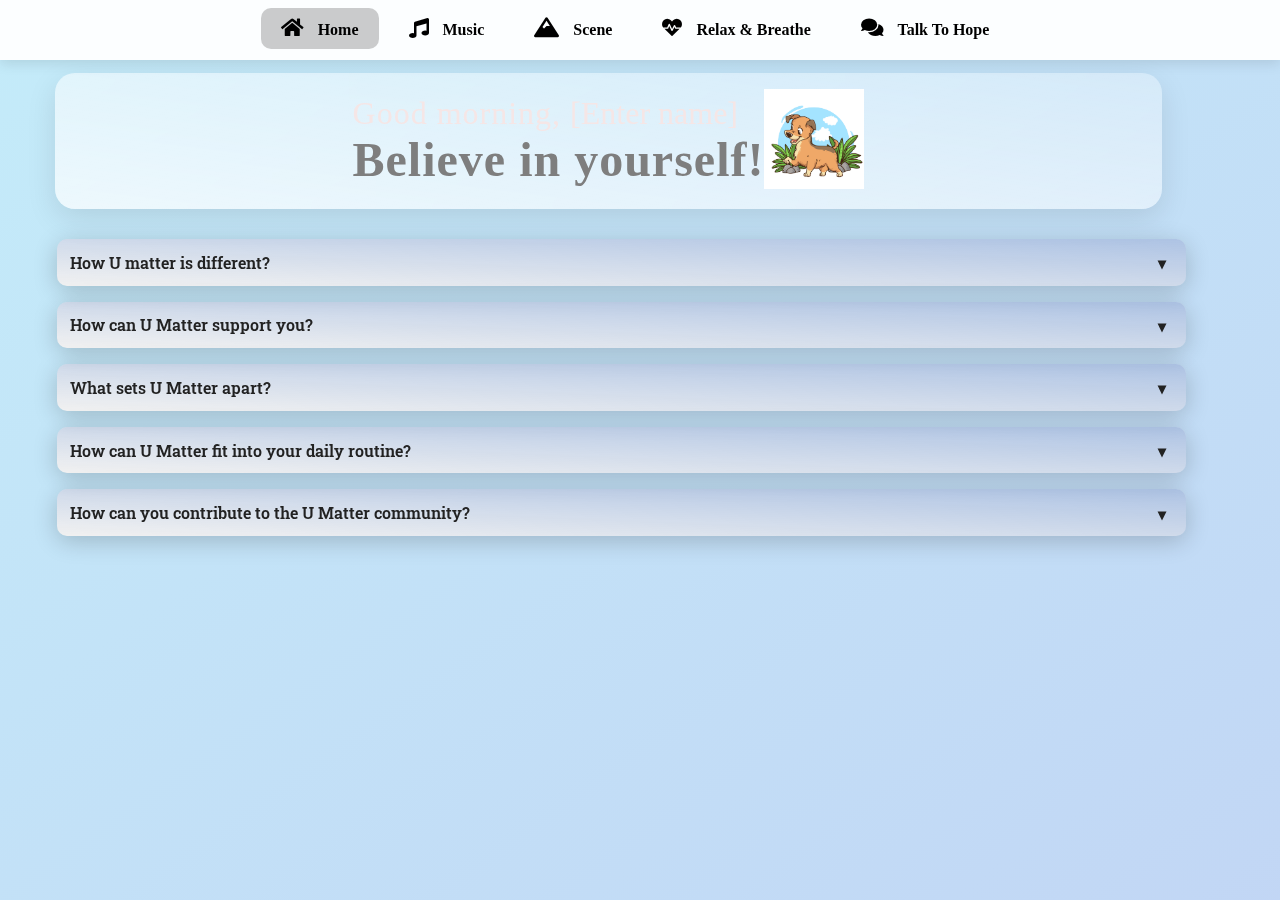
<file: index.html>
<!DOCTYPE html>
<html lang="en">

<head>
    <meta charset="UTF-8" />
    <meta http-equiv="X-UA-Compatible" content="IE=edge" />
    <meta name="viewport" content="width=device-width, initial-scale=1.0" />
    <meta name="keywords"
        content="Meditation App, Breathing Exercise, Nature Sounds, Nature Scenery, 4-7-8 breathing exercise, voice assistant, web app, jericho bantiquete" />

    <link rel="preconnect" href="https://fonts.googleapis.com">
    <link rel="preconnect" href="https://fonts.gstatic.com" crossorigin>
    <link href="https://fonts.googleapis.com/css2?family=Roboto+Slab:wght@100..900&display=swap" rel="stylesheet">
    <link rel="stylesheet" href="https://cdnjs.cloudflare.com/ajax/libs/font-awesome/5.15.2/css/all.min.css" />
    <link rel="stylesheet" href="css/style.css" />
    <link rel="icon" type="image/png" sizes="32x32" href="./images/icons/favicon.png" />
    <title>U Matter | Home</title>
</head>

<body>
    <div class="preload">
        <p class="text-loader">take a deep breath</p>
        <span></span>
        <span></span>
        <span></span>
        <span></span>
    </div>
    <nav class="nav-bar">
        <nav class="nav">
            <img src="./images/home-img/logo.svg" alt="" class="logo" />
            <ul class="nav-links">
                <a href="index.html" class="nav-link active">
                    <i class="fas fa-home nav-icon"></i>
                    <span class="nav-text">Home</span>
                </a>

                <a href="music.html" class="nav-link">
                    <i class="fas fa-music nav-icon"></i>
                    <span class="nav-text">Music</span>
                </a>

                <a href="scene.html" class="nav-link">
                    <i class="fas fa-mountain nav-icon"></i>
                    <span class="nav-text">Scene</span>
                </a>

                <a href="relax.html" class="nav-link">
                    <i class="fas fa-heartbeat nav-icon"></i>
                    <span class="nav-text">Relax & Breathe</span>
                </a>

                <a href="hope.html" class="nav-link">
                    <i class="fas fa-comments nav-icon"></i>
                    <span class="nav-text">Talk To Hope</span>
                </a>
            </ul>
        </nav>
    </nav>
    <!-- mobile-header -->
    <header class="header">
        <!-- mobile logo -->
        <div class="mobile-logo">
            <img src="./images/home-img/logo.svg" alt="" />
        </div>
        <!-- menu -->
        <div class="menu">
            <div class="line line1"></div>
            <div class="line line2"></div>
            <div class="line line3"></div>
        </div>
    </header>
    <!-- mobile nav -->
    <nav class="mobile-nav">
        <ul class="mobile-nav-links">
            <a href="index.html" class="mobile-nav-link mobile-active">
                <i class="fas fa-home mobile-nav-icon"></i>
                <span class="mobile-nav-text">Home</span>
            </a>

            <a href="music.html" class="mobile-nav-link">
                <i class="fas fa-music mobile-nav-icon"></i>

                <span class="mobile-nav-text">Music</span>
            </a>

            <a href="scene.html" class="mobile-nav-link">
                <i class="fas fa-mountain mobile-nav-icon"></i>
                <span class="mobile-nav-text">Scene</span>
            </a>

            <a href="relax.html" class="mobile-nav-link">
                <i class="fas fa-heartbeat mobile-nav-icon"></i>
                <span class="mobile-nav-text">Relax & Breathe</span>
            </a>

            <a href="hope.html" class="mobile-nav-link">
                <i class="fas fa-comments mobile-nav-icon"></i>
                <span class="mobile-nav-text">Talk To Hope</span>
            </a>
        </ul>
    </nav>

    <!-- mobile-bottom-menu -->
    <nav class="mobile-b-nav">
        <ul class="mobile-b-nav-links">
            <a href="index.html" class="mobile-b-nav-link">
                <i class="fas fa-home mobile-b-icon mobile-b-active"></i>
            </a>
            <a href="music.html" class="mobile-b-nav-link">
                <i class="fas fa-music mobile-b-icon"></i>
            </a>

            <a href="scene.html" class="mobile-b-nav-link">
                <i class="fas fa-mountain mobile-b-icon"></i>
            </a>

            <a href="relax.html" class="mobile-b-nav-link">
                <i class="fas fa-heartbeat mobile-b-icon"></i>
            </a>

            <a href="hope.html" class="mobile-b-nav-link">
                <i class="fas fa-comments mobile-b-icon"></i>
            </a>
        </ul>
    </nav>

    <!-- content -->
    <div class="content home">
        <div class="glass-card">
            <div class="card-text">
                <h1>
                    <span id="greeting"></span>
                    <span id="name" contenteditable="true"> </span>
                </h1>
                <h2 class="typing">You're Awesome</h2>
            </div>
            <div class="home-card-img">
                <img src="./images/home-img/home-image.jpg" alt="" style="height: 100px; width: 100px;" />
            </div>
        </div>

        <div class=" accordion">
            <button type="button" class="accordion-button">
                How U matter is different?
            </button>
            <div class="accordion-content">
                <p>
                    <b><i>U matter</i></b> is a meditation and relaxation app that designed to
                    take you some moment to relax and breathe. <b>U Matter</b>
                    mission is to help you find your inner peace and improve your mental
                    health.
                </p>
            </div>
        </div>

        <div class="accordion">
            <button type="button" class="accordion-button">
                How can U Matter support you?
            </button>
            <div class="accordion-content">
                <p>
                    <b>U Matter</b> helps you to relax your body and mind with
                    meditation music, nature scenery with sounds, an AI voice asistant
                    to talk to and breathing exercises to help you cope with your stress
                    and anxiety. <b>U Matter</b> can help you to let go of the busy
                    mind, and relax your body.
                    <a href="#" class="modal-btn">See more</a>
                </p>
            </div>
        </div>

        <div class="accordion">
            <button type="button" class="accordion-button">
                What sets U Matter apart?
            </button>
            <div class="accordion-content">
                <p>
                    <b>U Matter</b> stands out for its commitment to providing a holistic approach to mental well-being.
                    Unlike other meditation apps, we prioritize not only relaxation but also personal growth and
                    empowerment. Through our carefully curated content and interactive features, we aim to help you not
                    just cope with stress, but thrive in every aspect of your life. Join us on a journey of
                    self-discovery and transformation.
                    <a href="#" class="modal-btn">Learn more</a>
                </p>
            </div>
        </div>

        <div class="accordion">
            <button type="button" class="accordion-button">
                How can U Matter fit into your daily routine?
            </button>
            <div class="accordion-content">
                <p>
                    Incorporating <b>U Matter</b> into your daily life is effortless and rewarding. Whether you're
                    starting your day with a peaceful meditation session, taking a mindful break during a busy
                    afternoon, or winding down with calming nature sounds before bed, our app seamlessly integrates into
                    your routine. With our flexible scheduling options and customizable features, you can tailor your
                    experience to suit your unique needs and preferences.
                    <a href="#" class="modal-btn">Get started</a>
                </p>
            </div>
        </div>

        <div class="accordion">
            <button type="button" class="accordion-button">
                How can you contribute to the U Matter community?
            </button>
            <div class="accordion-content">
                <p>
                    At <b>U Matter</b>, we believe in the power of community and collective healing. By joining our
                    community, you not only gain access to valuable resources and support but also have the opportunity
                    to contribute to the well-being of others. Share your experiences, offer words of encouragement, or
                    simply lend a listening ear to those in need. Together, we can create a supportive and nurturing
                    environment where everyone feels valued and supported.
                    <a href="#" class="modal-btn">Join us</a>
                </p>
            </div>
        </div>
        <!-- modal -->
        <div class="modal-bg">
            <div class="modal-container">
                <div class="modal">
                    <div class="card-modal card home-card-modal" id="music-modal">
                        <div class="modal-text">
                            <h2>Music</h2>
                            <p>Music to help you focus and relax.</p>
                        </div>
                    </div>
                </div>

                <div class="modal">
                    <div class="card-modal card home-card-modal" id="scene-modal">
                        <div class="modal-text">
                            <h2>Scene</h2>
                            <p>Nature scenes with sounds to enjoy while relaxing.</p>
                        </div>
                    </div>
                </div>

                <div class="modal">
                    <div class="card-modal card home-card-modal" id="breathe-modal">
                        <div class="modal-text">
                            <h2>Breathing exercises</h2>
                            <p>Guides you through the breathing exercise.</p>
                        </div>
                    </div>
                </div>

                <div class="modal">
                    <div class="card-modal card home-card-modal" id="ai-modal">
                        <div class="modal-text">
                            <h2>Talk to hope</h2>
                            <p>A voice assistant that always here to talk and to listen.</p>
                        </div>
                    </div>
                </div>
            </div>
            <i class="fas fa-times close-btn"></i>
        </div>
        <!-- modal mobile -->
        <div class="modal-container-mobile">
            <div class="modal">
                <div class="card-modal card home-card-modal" id="music-modal">
                    <div class="modal-text">
                        <h2>Music</h2>
                        <p>Music to help you focus and relax.</p>
                    </div>
                </div>
            </div>

            <div class="modal">
                <div class="card-modal card home-card-modal" id="scene-modal">
                    <div class="modal-text">
                        <h2>Scene</h2>
                        <p>Nature scenes with sounds to enjoy while relaxing.</p>
                    </div>
                </div>
            </div>

            <div class="modal">
                <div class="card-modal card home-card-modal" id="breathe-modal">
                    <div class="modal-text">
                        <h2>Breathing exercises</h2>
                        <p>Guides you through the breathing exercise.</p>
                    </div>
                </div>
            </div>

            <div class="modal">
                <div class="card-modal card home-card-modal" id="ai-modal">
                    <div class="modal-text">
                        <h2>Talk to hope</h2>
                        <p>An AI that always here to talk and to listen.</p>
                    </div>
                </div>
            </div>
        </div>
    </div>
    <script src="./js/app.js"></script>
</body>

</html>
</file>
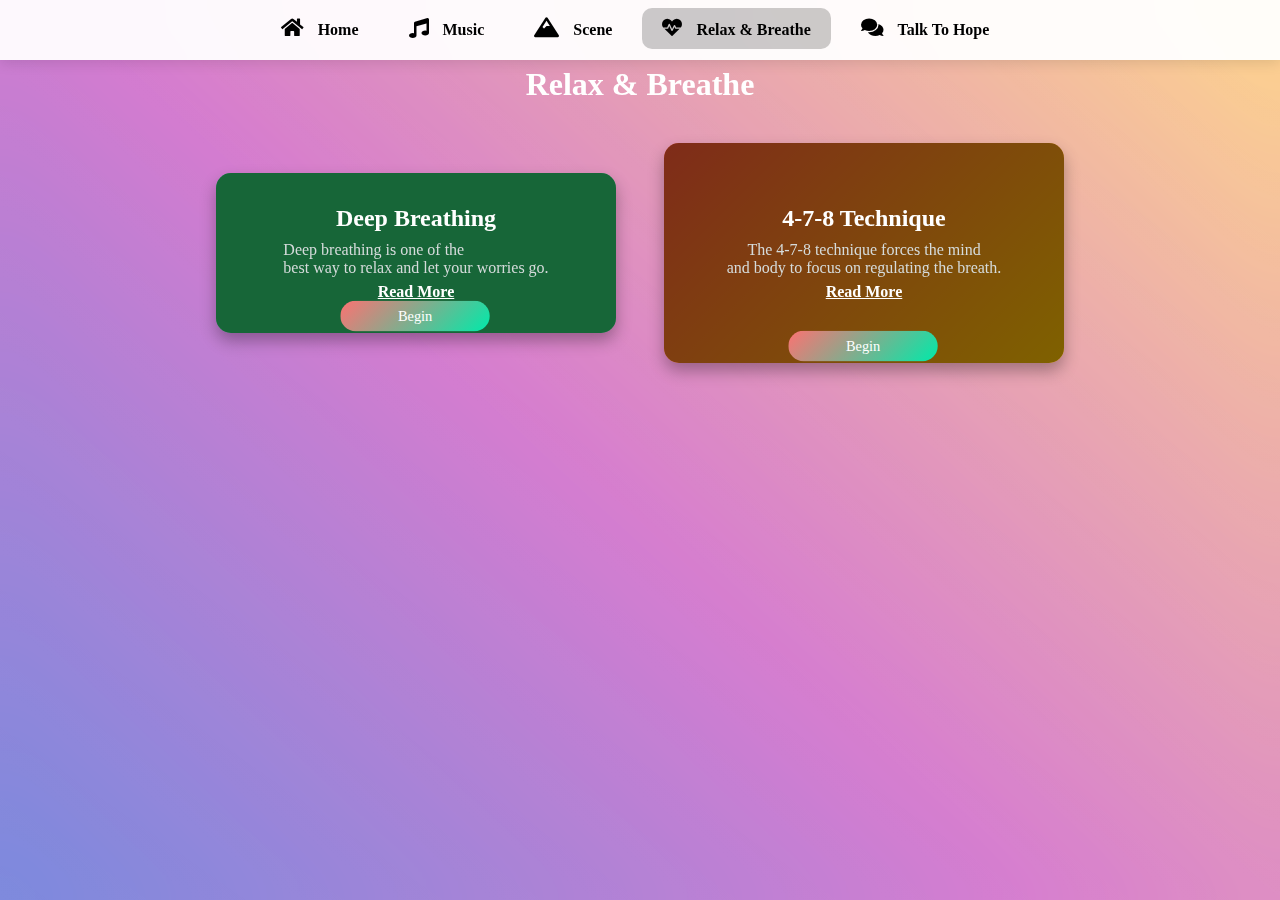
<file: relax.html>
<!DOCTYPE html>
<html lang="en">

<head>
    <meta charset="UTF-8" />
    <meta http-equiv="X-UA-Compatible" content="IE=edge" />
    <meta name="viewport" content="width=device-width, initial-scale=1.0" />
    <link rel="preconnect" href="https://fonts.gstatic.com" />
    <link href="https://fonts.googleapis.com/css2?family=Poppins:wght@400;500;600&display=swap" rel="stylesheet" />
    <link rel="stylesheet" href="https://cdnjs.cloudflare.com/ajax/libs/font-awesome/5.15.2/css/all.min.css" />
    <link rel="stylesheet" href="css/style.css" />
    <link rel="icon" type="image/png" sizes="32x32" href="./images/icons/favicon.png" />
    <title>U Matter | Relax & Breathe</title>
</head>

<body id="relax-body">
    <div class="preload">
        <p class="text-loader">relax & breathe</p>
        <span></span>
        <span></span>
        <span></span>
        <span></span>
    </div>
    <nav class="nav-bar">
        <nav class="nav">
            <img src="./images/home-img/logo.svg" alt="" class="logo" />
            <ul class="nav-links">
                <a href="index.html" class="nav-link">
                    <i class="fas fa-home nav-icon"></i>
                    <span class="nav-text">Home</span>
                </a>

                <a href="music.html" class="nav-link">
                    <i class="fas fa-music nav-icon"></i>
                    <span class="nav-text">Music</span>
                </a>

                <a href="scene.html" class="nav-link">
                    <i class="fas fa-mountain nav-icon"></i>
                    <span class="nav-text">Scene</span>
                </a>

                <a href="relax.html" class="nav-link active">
                    <i class="fas fa-heartbeat nav-icon"></i>
                    <span class="nav-text">Relax & Breathe</span>
                </a>

                <a href="hope.html" class="nav-link">
                    <i class="fas fa-comments nav-icon"></i>
                    <span class="nav-text">Talk To Hope</span>
                </a>
            </ul>
        </nav>
    </nav>
    <!-- mobile-header -->
    <header class="header mobile-music-header">
        <!-- mobile logo -->
        <div class="mobile-logo">
            <img src="./images/home-img/logo.svg" alt="" />
        </div>
        <!-- menu -->
        <div class="menu">
            <div class="line line1"></div>
            <div class="line line2"></div>
            <div class="line line3"></div>
        </div>
    </header>
    <!-- mobile nav -->
    <nav class="mobile-nav">
        <ul class="mobile-nav-links">
            <a href="index.html" class="mobile-nav-link">
                <i class="fas fa-home mobile-nav-icon"></i>
                <span class="mobile-nav-text">Home</span>
            </a>

            <a href="music.html" class="mobile-nav-link">
                <i class="fas fa-music mobile-nav-icon"></i>

                <span class="mobile-nav-text">Music</span>
            </a>

            <a href="scene.html" class="mobile-nav-link">
                <i class="fas fa-mountain mobile-nav-icon"></i>
                <span class="mobile-nav-text">Scene</span>
            </a>

            <a href="relax.html" class="mobile-nav-link mobile-active">
                <i class="fas fa-heartbeat mobile-nav-icon"></i>
                <span class="mobile-nav-text">Relax & Breathe</span>
            </a>

            <a href="hope.html" class="mobile-nav-link">
                <i class="fas fa-comments mobile-nav-icon"></i>
                <span class="mobile-nav-text">Talk To Hope</span>
            </a>
        </ul>
    </nav>

    <!-- mobile-bottom-menu -->
    <nav class="mobile-b-nav">
        <ul class="mobile-b-nav-links">
            <a href="index.html" class="mobile-b-nav-link">
                <i class="fas fa-home mobile-b-icon"></i>
            </a>
            <a href="music.html" class="mobile-b-nav-link">
                <i class="fas fa-music mobile-b-icon"></i>
            </a>

            <a href="scene.html" class="mobile-b-nav-link">
                <i class="fas fa-mountain mobile-b-icon"></i>
            </a>

            <a href="relax.html" class="mobile-b-nav-link">
                <i class="fas fa-heartbeat mobile-b-icon mobile-b-active"></i>
            </a>

            <a href="hope.html" class="mobile-b-nav-link">
                <i class="fas fa-comments mobile-b-icon"></i>
            </a>
        </ul>
    </nav>

    <!-- content -->
    <div class="content relax">
        <h1 class="relax-title">Relax & Breathe</h1>

        <div class="relax-card-container">
            <div class="relax-card deep-breathing">
                <h2 class="relax-card-title">Deep Breathing</h2>
                <p class="relax-description">
                    Deep breathing is one of the <br />
                    best way to relax and let your worries go.
                </p>
                <a href="https://www.healthline.com/health/diaphragmatic-breathing#" class="read-more-relax">Read
                    More</a>
                <a href="./relax/breathing.html"><button class="selectBtn start-relax">Begin</button></a>
            </div>

            <div class="relax-card four-seven-eight">
                <h2 class="relax-card-title">4-7-8 Technique</h2>
                <p class="relax-description">
                    The 4-7-8 technique forces the mind <br />
                    and body to focus on regulating the breath.
                </p>
                <a href="https://www.healthline.com/health/4-7-8-breathing" class="read-more-relax">Read More</a>
                <a href="./relax/4-7-8-breathing.html">
                    <button class="selectBtn start-relax">Begin</button></a>
            </div>
        </div>
    </div>
    <script src="./js/relax.js"></script>
</body>

</html>
</file>
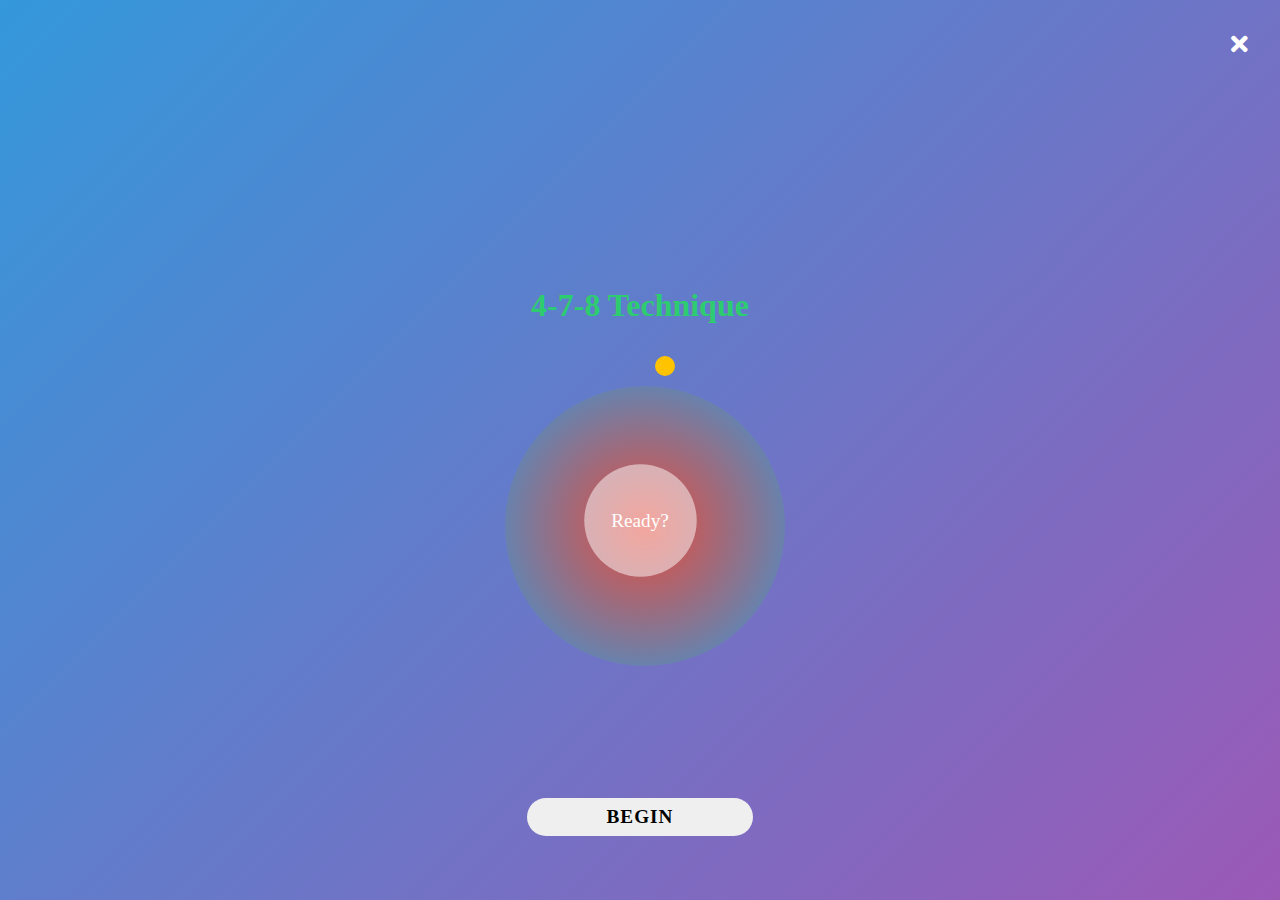
<file: relax/4-7-8-breathing.html>
<!DOCTYPE html>
<html lang="en">
  <head>
    <meta charset="UTF-8" />
    <meta http-equiv="X-UA-Compatible" content="IE=edge" />
    <meta name="viewport" content="width=device-width, initial-scale=1.0" />
    <link rel="preconnect" href="https://fonts.gstatic.com" />
    <link
      href="https://fonts.googleapis.com/css2?family=Poppins:wght@400;500;600&display=swap"
      rel="stylesheet"
    />
    <link
      rel="stylesheet"
      href="https://cdnjs.cloudflare.com/ajax/libs/font-awesome/5.15.2/css/all.min.css"
    />
    <link rel="stylesheet" href="../css/style.css" />
    <link
      rel="icon"
      type="image/png"
      sizes="32x32"
      href="../images/icons/favicon.png"
    />
    <title>U Matter | 4-7-8 Technique</title>
  </head>
  <body id="relax-body">
    <div class="preload">
      <p class="text-loader">take a deep breath</p>
      <span></span>
      <span></span>
      <span></span>
      <span></span>
    </div>
    <!-- deep breathing -->
    <div class="four-breathing" id="four-breathing">
      <h1 class="breath-title">4-7-8 Technique</h1>
      <a class="btn" href="../relax.html">
        <i class="fas fa-times exit-relax btnExit"></i
      ></a>
      <div class="four-container" id="four-container">
        <div class="circle-four"></div>
        <div class="animate-circle" id="animate-circle"></div>
        <p id="four-text">Ready?</p>
        <div class="pointer-container-four">
          <span class="pointer-four"></span>
        </div>
        <div class="gradient-circle-four"></div>
      </div>

      <button class="start-technique-btn">Begin</button>
    </div>

    <script src="../js/four-seven-eight.js"></script>
  </body>
</html>
</file>
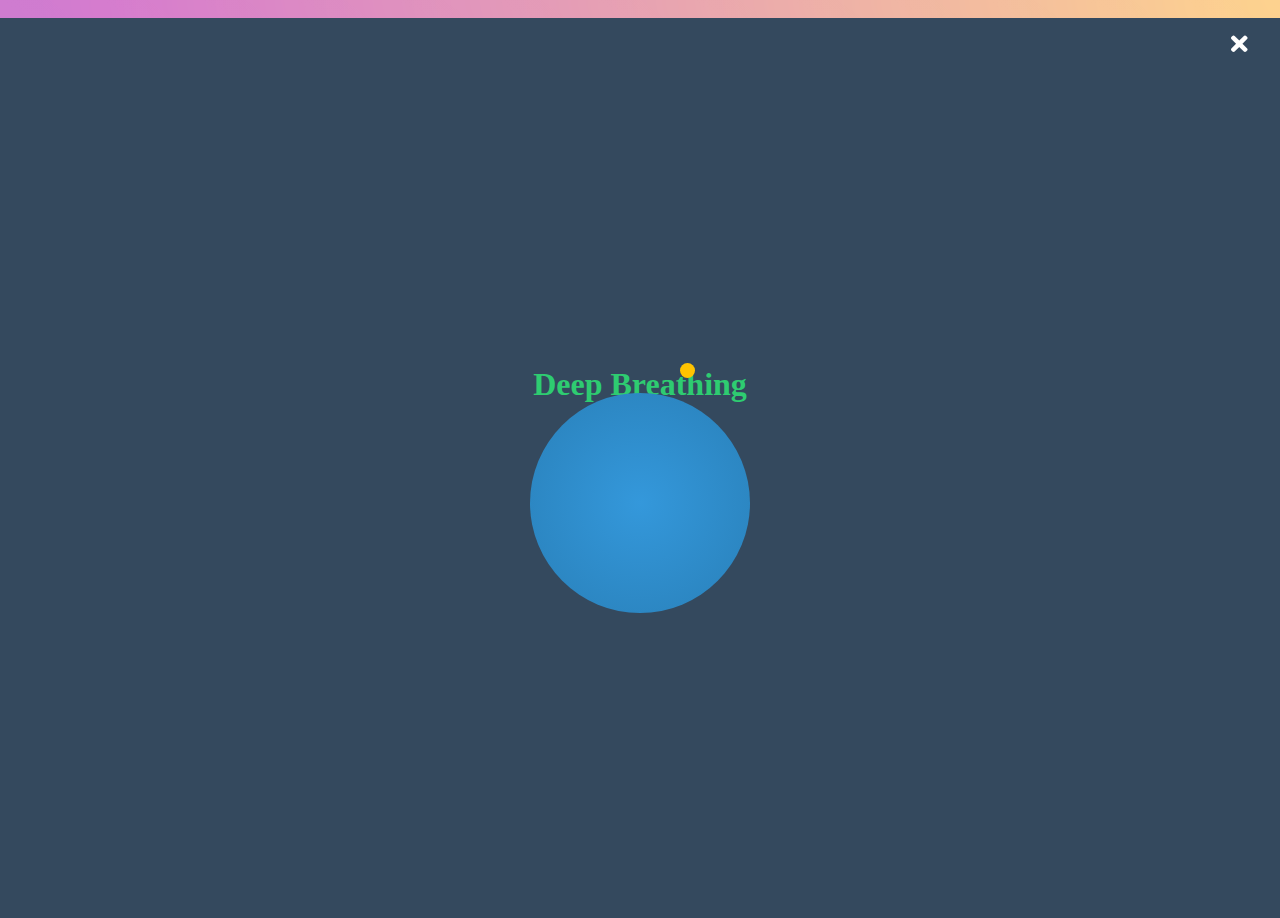
<file: relax/breathing.html>
<!DOCTYPE html>
<html lang="en">

<head>
  <meta charset="UTF-8" />
  <meta http-equiv="X-UA-Compatible" content="IE=edge" />
  <meta name="viewport" content="width=device-width, initial-scale=1.0" />
  <link rel="preconnect" href="https://fonts.gstatic.com" />
  <link href="https://fonts.googleapis.com/css2?family=Poppins:wght@400;500;600&display=swap" rel="stylesheet" />
  <link rel="stylesheet" href="https://cdnjs.cloudflare.com/ajax/libs/font-awesome/5.15.2/css/all.min.css" />
  <link rel="stylesheet" href="../css/style.css" />
  <link rel="icon" type="image/png" sizes="32x32" href="../images/icons/favicon.png" />
  <title>U Matter | Deep Breathing</title>
</head>

<body id="relax-body">
  <div class="preload">
    <p class="text-loader">take a deep breath</p>
    <span></span>
    <span></span>
    <span></span>
    <span></span>
  </div>
  <!-- deep breathing -->
  <div class="relax-container" id="deep-breathing">
    <h1 class="breath-title">Deep Breathing</h1>
    <a class="btn" href="../relax.html">
      <i class="fas fa-times exit-relax btnExit"></i></a>
    <div class="relaxer-container" id="relaxer-container">
      <div class="circle"></div>
      <p id="relax-text"><i class="fas fa-play fa-2x startBreathe"></i></p>
      <div class="pointer-container">
        <span class="pointer"></span>
      </div>
      <div class="gradient-circle"></div>
    </div>
  </div>

  <script src="../js/breathe.js"></script>
</body>

</html>
</file>
<file: css/style.css>
/* variables */
:root {
    --gradient: linear-gradient(to right bottom, #3bbcec, #575be5);
    --dark: #010916;
    --semi-dark: #0f2952;
    --light: #7E7E7E;
    --link: #1e2ebd;
}


/* preload */


/* Define the animation called bouncingLoader. */
@keyframes bouncingLoader {
    from {
        width: 0.1rem;
        height: 0.1rem;
        opacity: 1;
        transform: translate3d(0);
    }

    to {
        width: 1rem;
        height: 1rem;
        opacity: 0.1;
        transform: translate3d(0, -1rem, 0);
    }
}

.preload-finish {
    opacity: 0;
    position: none;
    z-index: -999;
}

/* prelaod finish */

/* body */

body {
    /* background: url(../images/backgrounds/home-bg.jpg); */
    background-position: center;
    background-repeat: no-repeat;
    background-size: cover;
    background-attachment: fixed;
    height: 100%;
    position: relative;
}

body::before {
    content: "";
    position: absolute;
    top: 0;
    left: 0;
    bottom: 0;
    right: 0;
    background: linear-gradient(to right bottom,
            rgba(59, 190, 236, 0.3),
            rgba(52, 120, 221, 0.3));
    box-shadow: 0 3px 3px rgba(0, 0, 0, 0.25);
    z-index: -1;
    height: 100%;
    backdrop-filter: blur(3rem);
    background-clip: padding-box;
    position: fixed;
    width: 100vw;
}

/* custom scroll bar */
::-webkit-scrollbar {
    width: 2px;
}

::-webkit-scrollbar-track {
    background: rgb(177, 188, 204);
}

::-webkit-scrollbar-thumb {
    background: linear-gradient(to bottom, #3bbcec, #575be5, #3bbcec, #575be5);
}

::-webkit-scrollbar-thumb:hover {
    background: linear-gradient(to bottom, #3bbcec, #575be5, #3bbcec, #575be5);
}

/* global styles */
*,
*::before,
*::after {
    margin: 0;
    padding: 0;
    box-sizing: border-box;
}

li {
    list-style: none;
}

a {
    text-decoration: none;
    color: var(--light);
}

/* card */
.glass-card {
    color: var(--light);
    background: linear-gradient(to top right, rgba(255, 255, 255, 0.7), rgba(255, 255, 255, 0.3));
    width: 380px;
    margin: 20px;
    padding: 1.5rem;
    border-radius: 20px;
    box-shadow: 0 10px 30px rgba(0, 0, 0, 0.1);
    /* Updated shadow for glass effect */
    backdrop-filter: blur(10px);
    /* Apply a blur effect */
    transition: transform 0.3s ease;
    /* Add a smooth transition */
}

.glass-card:hover {
    transform: translateY(-5px);
    /* Move card slightly upward on hover */
}

.card {
    color: var(--dark);
    background-color: #fff;
    margin: 20px;
    padding: 1.5rem;
    border-radius: 20px;
    box-shadow: 0 10px 30px rgba(0, 0, 0, 0.1);
    /* Updated shadow for card */
    transition: transform 0.3s ease;
    /* Add a smooth transition */
}

.card:hover {
    transform: translateY(-5px);
    /* Move card slightly upward on hover */
}

/* nav-bar */
.nav-bar {
    position: fixed;
    top: 0;
    left: 0;
    width: 100%;
    height: 60px;
    /* Adjust height as needed */
    background: rgba(255, 255, 255, 0.95);
    /* Semi-transparent white background */
    backdrop-filter: blur(10px);
    /* Apply a blur effect */
    z-index: 1000;
    /* Ensure it's above other content */
    display: flex;

    justify-content: center;
    align-items: center;
    padding: 0 20px;
    /* //border-radius: 30px; */
    box-shadow: 0 4px 12px rgba(0, 0, 0, 0.1);
    padding-bottom: 48px;
    /* Add a subtle shadow */
}

.logo {
    width: 40px;
    /* Adjust logo size */
    height: 40px;
    margin-right: 20px;
}

.nav-links {
    display: flex;
}

.nav-link {
    text-decoration: none;
    color: #000;
    font-weight: bold;
    padding: 10px 20px;
    margin-right: 10px;
    border-radius: 10px;
    transition: background-color 0.3s, color 0.3s;
}

.nav-link:hover {
    background-color: rgba(0, 0, 0, 0.1);
    /* Semi-transparent black background */
}

.nav-link.active {
    background-color: rgba(0, 0, 0, 0.2);
    /* Slightly darker background for active link */
}

.nav-icon {
    margin-right: 10px;
    font-size: 20px;
    transition: transform 0.3s;
}

.nav-link:hover .nav-icon {
    transform: scale(1.2);
    /* Scale up icon on hover */
}

/* content */


.home {
    padding: 25px;
}

.home .glass-card {
    z-index: 99;
    width: 90%;
    margin: 30px;
    display: flex;
    align-items: center;
    justify-content: center;
    padding: 1rem;
}

#greeting {
    letter-spacing: 1px;
    font-weight: 500;
    color: rgb(245, 230, 230);
}

.typing {
    font-size: 48px;
    font-weight: 600;
    letter-spacing: 1px;
}

#name {
    outline: none;
    font-weight: 500;
    color: rgb(245, 230, 230);
}

/* accordion */
.accordion {
    background: #f0f0f0;
    /* Light background color */
    margin: 0 4.3rem 1rem 2rem;
    border-radius: 10px;
}

.accordion-button {
    padding: 0.8rem;
    background: linear-gradient(to top right, rgba(255, 255, 255, 0.1), rgba(20, 92, 201, 0.3));
    position: relative;
    margin: 0;
    cursor: pointer;
    box-shadow: 0 5px 25px rgba(0, 0, 0, 0.2);
    /* Slightly adjusted shadow */
    color: #222;
    border-radius: 10px;
    display: flex;
    /* Align icon and text horizontally */
    align-items: center;
    /* Center vertically */
    justify-content: space-between;
    /* Space out icon and text */
    width: 100%;
    border: none;
    outline: none;
    font-size: 16px;
    text-align: left;
    font-weight: 600;
    font-family: "Roboto Slab", serif;
}

.accordion-button::after {
    content: "\25be";
    position: absolute;
    right: 20px;
    top: 50%;
    transform: translateY(-50%);
    transition: 0.3s ease;
}

.accordion-content {
    padding: 1rem 0.5rem;
    color: #666;
    /* Adjusted text color */
    display: none;
    overflow: hidden;
    /* Hide overflow content */
}

.accordion-content p {
    margin: 0;
}

.accordion-button-active {
    background: linear-gradient(to bottom left, rgba(255, 255, 255, 0.1), rgba(20, 92, 201, 0.3));
}

.accordion-button-active::after {
    content: "\25b4";
}

.accordion-button-active+.accordion-content {
    display: block;
}

/* Hover effect */
.accordion-button:hover {
    background: linear-gradient(to top right, rgba(255, 255, 255, 0.3), rgba(20, 92, 201, 0.5));
}

/* Active state effect */
.accordion-button-active:hover {
    background: linear-gradient(to bottom left, rgba(255, 255, 255, 0.3), rgba(20, 92, 201, 0.5));
}

/* card modal */
.modal-bg {
    position: fixed;
    top: 0;
    right: 0;
    width: 80%;
    height: 100vh;
    visibility: hidden;
    opacity: 0;
}

.modal-container {
    display: flex;
    align-items: center;
    justify-content: center;
    flex-wrap: wrap;
    height: 85%;
    margin: 3rem 1rem 0 1rem;
    background-color: linear-gradient(to top right,
            rgba(255, 255, 255, 0.7),
            rgba(255, 255, 255, 0.3));
    padding: 0.3rem;
    box-shadow: 0 5px 25px rgba(0 0 0 / 10%);
    border-radius: 10px;
    backdrop-filter: blur(3rem);
    background-clip: padding-box;
    position: relative;
}

.home-card-modal {
    padding: 0;
    width: 225px;
    height: 290px;
    display: flex;
    align-items: center;
    flex-direction: column;
    justify-content: flex-end;
    margin: 0 0.5rem;
    color: var(--light);
    box-shadow: 0 5px 25px rgba(0 0 0 / 20%);
    position: relative;
    transition: 0.3s ease;
}

.home-card-modal:before {
    content: "";
    position: absolute;
    top: 0;
    left: 0;
    right: 0;
    bottom: 0;
    background: rgba(89, 97, 221, 0.2);
    border-radius: 10px;
}

.home-card-modal:hover {
    transform: translateY(-10px);
}

.modal-text {
    background-color: rgba(0 0 0 / 50%);
    padding: 1rem 0.6rem;
    height: 7rem;
    border-bottom-left-radius: 10px;
    border-bottom-right-radius: 10px;
    z-index: 90;
}

.home-card-modal h2 {
    font-size: 18px;
    text-align: center;
    line-height: 1.3;
    margin-bottom: 0.7rem;
}

.home-card-modal p {
    font-size: 14px;
    font-weight: 500;
}

.modal-active {
    visibility: visible;
    opacity: 1;
}

.close-btn {
    position: absolute;
    top: 4rem;
    right: 3rem;
    font-size: 1.5rem;
    cursor: pointer;
    color: #222;
    transition: 0.3s ease;
}

.close-btn:hover {
    transform: rotate(360deg);
}

/* bg modal */
#music-modal {
    background-color: #FF3CAC;
    background-image: linear-gradient(225deg, #FF3CAC 0%, #784BA0 50%, #2B86C5 100%);
    background-repeat: no-repeat;
    background-size: cover;
    background-position: center;
}

#scene-modal {
    background-color: #FFFFFF;
    background-image: linear-gradient(180deg, #FFFFFF 0%, #6284FF 50%, #FF0000 100%);
    background-repeat: no-repeat;
    background-size: cover;
    background-position: center;
}

* #breathe-modal {
    background-color: #4158D0;
    background-image: linear-gradient(43deg, #4158D0 0%, #C850C0 46%, #FFCC70 100%);
    background-repeat: no-repeat;
    background-size: cover;
    background-position: center;
}

#ai-modal {
    background-color: #00DBDE;
    background-image: linear-gradient(90deg, #00DBDE 0%, #FC00FF 100%);
    background-repeat: no-repeat;
    background-size: cover;
    background-position: center;
}

.modal-container-mobile {
    visibility: hidden;
    opacity: 0;
    display: none;
}

/* media queries */
/* header-mobile */
/* mobile logo */
.header {
    z-index: 999;
    position: fixed;
    background: var(--bg-color-dark);
    top: 0;
    left: 0;
    width: 100%;
    padding: 10px 100px;
    height: 3rem;
    display: flex;
    background: linear-gradient(240deg,
            rgba(59, 190, 236) 10%,
            rgba(52, 120, 221) 100%);
    backdrop-filter: blur(0.5rem);
    justify-content: space-between;
    align-items: center;
    transition: 0.5s ease;
    opacity: 0;
    visibility: hidden;
}

.mobile-nav {
    display: none;
}

/* menu */
.menu {
    cursor: pointer;
}

.menu>div {
    height: 3px;
    width: 25px;
    background-color: var(--light);
    margin: 5px;
    transition: all 0.3s ease;
}

.menu .line2 {
    width: 15px;
}

/* animation close */
.toggle .line1 {
    transform: rotate(-45deg) translate(-5px, 6px);
}

.toggle .line2 {
    opacity: 0;
}

.toggle .line3 {
    transform: rotate(45deg) translate(-5px, -6px);
}

@keyframes fade {
    from {
        opacity: 0;
        transform: translateX(50px);
    }

    to {
        opacity: 1;
        transform: translateX(0px);
    }
}

.mobile-b-nav {
    display: none;
}

/* music styling */
/* music body */

#music-body {
    font-family: "Roboto Slab", serif;
    background-color: #FF3CAC;
    background-image: linear-gradient(225deg, #FF3CAC 0%, #784BA0 50%, #2B86C5 100%);
    height: 100vh;
    /* Ensure full viewport height */
    display: flex;
    justify-content: center;
    align-items: center;
    padding: 20px;
    color: #fff;
    /* Text color */
}

#music-body h1 {
    font-size: 3rem;
    margin-bottom: 20px;
    text-align: center;
}

#music-body p {
    font-size: 1.2rem;
    text-align: center;
    max-width: 600px;
    margin: 0 auto;
    line-height: 1.6;
}


#music-body::before {
    content: "";
    position: absolute;
    top: 0;
    left: 0;
    bottom: 0;
    right: 0;
    background: linear-gradient(to right bottom,
            rgba(59, 190, 236, 0.3),
            rgba(52, 120, 221, 0.3));
    box-shadow: 0 3px 3px rgba(0, 0, 0, 0.25);
    z-index: -1;
    height: 100%;
    backdrop-filter: blur(1.5rem);
    background-clip: padding-box;
    position: fixed;
}

.music {
    width: 90%;
    height: 100%;
    margin-left: auto;
}

/* mains */
.main-header {
    background: linear-gradient(to bottom right, #126daf 40%, #7dc4f4);
    backdrop-filter: blur(1rem);
    display: flex;
    z-index: 999;
    position: fixed;
    left: 0;
    right: 0;
    top: 10;
    width: 100%;
    /* margin-left: 20vw; */
    align-items: center;
    justify-content: space-between;
    z-index: 999;
    height: 18vh;
}

/* container */
.main-titles {
    font-weight: 500;
    color: var(--light);
}

.music-title-page {
    margin-top: 1.8rem;
    margin-left: 3rem;
    max-height: 100%;
}

/* title and drop down */

/* title */

/* drop down option */
.select-box {
    display: flex;
    width: 260px;
    flex-direction: column;
    margin-left: 11rem;
    position: fixed;
    top: 3rem;
    z-index: 999;
    padding-top: 16px;
}

.select-box .options-container {
    background: rgba(47, 54, 64, 0.8);
    color: #f5f6fa;
    max-height: 0;
    width: 100%;
    opacity: 0;
    transition: all 0.4s;
    border-radius: 8px;
    overflow: hidden;
    order: 1;
    backdrop-filter: blur(1rem);
}

.selected {
    background: rgba(47, 54, 64, 0.9);
    border-radius: 8px;
    margin-bottom: 8px;
    color: #f5f6fa;
    position: relative;
    order: 0;
}

.selected::after {
    content: "";
    background: url("../images/icons/arrow-down.svg");
    background-size: contain;
    background-repeat: no-repeat;
    position: absolute;
    height: 100%;
    width: 32px;
    right: 10px;
    top: 5px;
    transition: all 0.4s;
}

.select-box .options-container.active {
    max-height: 240px;
    opacity: 1;
    overflow-y: scroll;
}

.select-box .options-container.active+.selected::after {
    transform: rotateX(180deg);
    top: -6px;
}

.select-box .options-container::-webkit-scrollbar {
    width: 8px;
    background: #2f3640;
    border-radius: 0 8px 8px 0;
}

.select-box .options-container::-webkit-scrollbar-thumb {
    background: #525861;
    border-radius: 0 8px 8px 0;
}

.select-box .option,
.selected {
    padding: 8px 24px;
    cursor: pointer;
}

.select-box .option:hover {
    background: #414b57;
}

.select-box label {
    cursor: pointer;
}

.select-box .option .radio {
    display: none;
}

/* music-cards */
.music-card-container {
    margin-top: 8rem;
    padding-top: 10px;
    display: flex;
    justify-content: center;
    align-items: center;
}

.music-box {
    display: flex;
    flex-wrap: wrap;
    justify-content: center;
    gap: 30px;
    /* Adjust spacing between cards */
}

.music-content {
    margin: 1rem;
    box-shadow: 0 0 20px rgba(0, 0, 0, 0.1);
    transition: transform 0.3s ease-in-out, box-shadow 0.3s ease-in-out;
    border-radius: 15px;
    overflow: hidden;
    /* Hide overflowing content */
}

.music-content:hover {
    transform: translateY(-5px);
    /* Move card slightly upwards on hover */
    box-shadow: 0 15px 30px rgba(0, 0, 0, 0.2);
    /* Add more prominent shadow on hover */
}

.music-img {
    height: 270px;
    width: 100%;
    position: relative;
    cursor: pointer;
    border-radius: 15px 15px 0 0;
    /* Rounded corners only at the top */
    overflow: hidden;
}

.music-img img {
    width: 100%;
    height: 100%;
    object-fit: cover;
    transition: transform 0.3s ease-in-out;
}

.music-img::after {
    content: "";
    background-color: rgba(0, 0, 0, 0.5);
    width: 100%;
    height: 100%;
    position: absolute;
    top: 0;
    left: 0;
    opacity: 0;
    transition: opacity 0.3s ease-in-out;
}

.music-img:hover::after {
    opacity: 1;
}

.music-title {
    background-color: rgba(0, 0, 0, 0.7);
    color: #fff;
    /* position: absolute; */
    bottom: 0;
    left: 0;
    right: 0;
    padding: 1rem;
    border-radius: 0 0 15px 15px;
    /* Rounded corners only at the bottom*/
    transition: background-color 0.3s ease-in-out;
}

.music-title span {
    font-size: 1rem;
    font-weight: bold;
}

.music-title .artist {
    font-size: 0.9rem;
    color: #f2f2f2;
}

/* navigation */
.navigation {
    position: fixed;
    left: 0;
    right: 0;
    bottom: 0;
    background: linear-gradient(to bottom right,
            rgba(18, 109, 175, 0.4) 40%,
            rgba(125, 196, 244, 0.3));
    backdrop-filter: blur(1rem);
    width: 80vw;
    margin-left: 20vw;
    height: 10vh;
    display: flex;
    align-items: center;
    justify-content: center;
    opacity: 0;
    pointer-events: none;
    z-index: 999;
    transition: opacity 0.3s ease-in;
}

.music-card-container.play .navigation {
    opacity: 1;
    pointer-events: all;
}

.navigation-music {
    display: flex;
    align-items: center;
    justify-content: center;
    width: 100%;
}

/* stop button */
.stop-button {
    background-color: transparent;
    border: 0;
    color: #db2828;
    filter: drop-shadow(0px 1px 1px black);
    border-radius: 2px;
    font-size: 25px;
    cursor: pointer;
    outline: 0;
    transition: 0.3s ease;
}

.stop-button:hover {
    transform: scale(1.1);
}

.replayBtn {
    background-color: transparent;
    font-size: 20px;
    border: none;
    outline: none;
}

.replayBtn i {
    color: var(--light);
    filter: drop-shadow(0px 1px 2px black);
    cursor: pointer;
    border-radius: 50px;
    padding: 10px 8px;
    background: rgba(245, 245, 245, 0);
    transition: 0.3s ease-in-out;
}

.replayBtn i:hover {
    background: rgba(245, 245, 245, 0.2);
}

.music-card-container.replay .replayBtn i {
    background: rgba(245, 245, 245, 0.2);
}

/* volume */
.volume-container {
    display: flex;
    align-items: center;

    width: 30%;
    margin: 0 3rem;
}

#volume {
    -webkit-appearance: none;
    height: 5px;
    width: 150%;
    outline: none;
    background-color: #fbbd08;
    border-radius: 5px;
    transition: 0.2s linear all;
    box-shadow: 0 5px 15px rgba(255, 255, 255, 0);
}

#volume_icon {
    margin: 0 0.7rem;
    color: white;
    cursor: pointer;
}

.volume-container #volume_show {
    font-size: 15px;
    color: white;
}

/* js flter */
.music-content.hide {
    display: none;
}

.music-content.show {
    animation: animate 0.4s ease;
}

@keyframes animate {
    0% {
        transform: scale(0.5);
    }

    100% {
        transform: scale(1);
    }
}

/* progress */
.music {
    position: relative;
}

.music-info {
    background: linear-gradient(to bottom right,
            rgba(18, 109, 175, 0.7) 40%,
            rgba(125, 196, 244, 0.3));
    backdrop-filter: blur(1rem);
    border-radius: 15px 15px 0 0;
    position: fixed;
    bottom: 10%;
    left: 0;
    right: 0;
    opacity: 0;
    pointer-events: none;
    transform: translateY(0%);
    transition: transform 0.3s ease-in, opacity 0.3s ease-in;
    width: 80vw;
    margin-left: 20vw;
    z-index: 999;
    padding: 0 2rem;
}

.music-card-container.play .music-info {
    opacity: 1;
    pointer-events: all;
}

.progress-container {
    background: #fff;
    border-radius: 5px;
    cursor: pointer;
    margin: 10px 0;
    height: 4px;
    width: 100%;
}

.progress {
    background: linear-gradient(65deg, rgb(178, 117, 240), rgba(240, 117, 138));
    border-radius: 5px;
    height: 100%;
    width: 100%;
    transition: width 0.1s linear;
}

/* filter button */
.filter-button-container {
    display: flex;
    overflow-x: scroll;
    overflow-y: hidden;
    opacity: 0;
    pointer-events: none;
}

.filter-button-container::-webkit-scrollbar {
    width: 0;
    height: 0;
}

.filter-button {
    width: 100%;
    padding: 0.3rem 2.7rem;
}

/* scene */
#scene-body {
    font-family: "Roboto Slab", serif;
    background-color: #4CAF50;
    background-image: linear-gradient(315deg, #4CAF50 0%, #FFD700 74%);
    height: 100%;
    /* color: #FFFFFF; */
}

#scene-body::before {
    content: "";
    position: absolute;
    top: 0;
    left: 0;
    bottom: 0;
    right: 0;
    background: linear-gradient(to right bottom, rgba(255, 255, 255, 0.2), rgba(255, 255, 255, 0.3));
    box-shadow: 0 3px 3px rgba(0, 0, 0, 0.25);
    z-index: -1;
    height: 100%;
    backdrop-filter: blur(1.5rem);
    background-clip: padding-box;
    width: 100%;
}

.scene-card-container {
    display: flex;
    flex-wrap: wrap;
    justify-content: center;
    /* max-width: 1200px; */
    margin-top: 54px;
}

.scene-title {
    text-align: center;
    font-size: 3rem;
}

.scene-cards {
    max-width: 250px;
    width: 100%;
    height: 300px;
    border-radius: 50px;
    position: relative;
    box-shadow: 0 10px 20px rgba(0, 0, 0, 0.3);
    transition: 0.3s ease;
    margin: 1rem;
    overflow: hidden;
}

.scene-cards img {
    height: 100%;
    width: 100%;
    object-fit: cover;
    border-radius: 20px;
    transition: transform 0.3s ease;
}

.scene-cards:hover img {
    transform: scale(1.1);
}

.scene-cards::before {
    content: "";
    position: absolute;
    top: 0;
    left: 0;
    right: 0;
    bottom: 0;
    background: rgba(255, 255, 255, 0.2);
    width: 100%;
    height: 100%;
    z-index: 5;
    border-radius: 20px;
    opacity: 0;
    transition: opacity 0.3s ease;
}

.scene-cards:hover::before {
    opacity: 1;
}

.play-video-icon,
.play-video-icon-ocean,
.play-video-icon-rain,
.play-video-icon-fall,
.play-video-icon-snow,
.play-video-icon-ice {
    cursor: pointer;
    z-index: 10;
    transition: 0.3s ease;
    margin-left: 0.7rem;
    font-size: 1.5rem;
    color: #FF5733;
    /* Orange */
}

.play-video-icon:hover,
.play-video-icon-ocean:hover,
.play-video-icon-rain:hover,
.play-video-icon-fall:hover,
.play-video-icon-snow:hover,
.play-video-icon-ice:hover {
    transform: scale(1.2);
}

/* Video titles */
.scene-vid-title {
    position: absolute;
    bottom: 3rem;
    left: 2rem;
    display: flex;
    z-index: 10;
    align-items: center;
}

.scene-vid-title span {
    font-size: 20px;
    text-shadow: 1px 1px #000000;
}

/* Video content containers */
.sunset-content,
.ocean-content,
.rain-content,
.fall-content,
.snow-content,
.ice-content {
    background-color: #34495E;
    /* Dark gray-blue */
    position: relative;
    place-items: center;
    z-index: 999;
    opacity: 0;
    pointer-events: none;
    transition: opacity 300ms ease-in-out;
}

.sunset-content.active-show,
.ocean-content.active-show-ocean,
.rain-content.active-show-rain,
.fall-content.active-show-fall,
.snow-content.active-show-snow,
.ice-content.active-show-ice {
    opacity: 1;
    pointer-events: all;
}

/* Video containers */
.video-container-sunset,
.video-container-ocean,
.video-container-rain,
.video-container-fall,
.video-container-snow,
.video-container-ice {
    position: fixed;
    top: 0;
    left: 0;
    width: 100%;
    height: 100%;
    object-fit: cover;
}

/* Time select */
.time-select,
.time-select-ocean,
.time-select-rain,
.time-select-fall,
.time-select-snow,
.time-select-ice {
    position: fixed;
    bottom: 7%;
    left: 7%;
    display: flex;
    z-index: 999;
    align-items: center;
    transform: translateX(-50%);
    transition: all 500ms ease-in-out 250ms;
    opacity: 0;
}

.sunset-content.active-show .time-select,
.ocean-content.active-show-ocean .time-select-ocean,
.rain-content.active-show-rain .time-select-rain,
.fall-content.active-show-fall .time-select-fall,
.snow-content.active-show-snow .time-select-snow,
.ice-content.active-show-ice .time-select-ice {
    transform: translateX(0);
    transition: all 500ms ease-in-out 250ms;
    opacity: 1;
}

/* Select button */
.select-btn,
.select-btn-ocean,
.select-btn-rain,
.select-btn-fall,
.select-btn-snow,
.select-btn-ice {
    padding: 0.4rem 2rem;
    margin: 0 0.5rem;
    border-radius: 50px;
    font-family: "Roboto Slab", serif;
    border: none;
    outline: none;
    cursor: pointer;
    background: linear-gradient(to bottom left, #9B59B6, #2E86C1);
    /* Purple to blue gradient */
    color: #FFFFFF;
    transform: scale(0.9);
    transition: 0.3s ease;
}

.select-btn:hover,
.select-btn-ocean:hover,
.select-btn-rain:hover,
.select-btn-fall:hover,
.select-btn-snow:hover,
.select-btn-ice:hover {
    transform: scale(1);
}

/* Pause video button */
.pause-video,
.pause-video-ocean,
.pause-video-rain,
.pause-video-fall,
.pause-video-snow,
.pause-video-ice {
    cursor: pointer;
    padding: 0.5rem;
    border-radius: 50px;
}

/* Exit video button */
.exit-video,
.exit-video-ocean,
.exit-video-rain,
.exit-video-fall,
.exit-video-snow,
.exit-video-ice {
    position: fixed;
    z-index: 999;
    right: 2rem;
    top: 2rem;
    cursor: pointer;
    transition: 0.3s ease-in-out;
    font-size: 24px;
}

.exit-video:hover,
.exit-video-ocean:hover,
.exit-video-rain:hover,
.exit-video-fall:hover,
.exit-video-snow:hover,
.exit-video-ice:hover {
    transform: scale(1.2);
}

/* Hide time select icon */
.hide-time-select-icon,
.hide-time-select-icon-ocean,
.hide-time-select-icon-rain,
.hide-time-select-icon-fall,
.hide-time-select-icon-snow,
.hide-time-select-icon-ice {
    position: fixed;
    bottom: 8.2%;
    left: 0.5rem;
    cursor: pointer;
    color: #FF5733;
    /* Orange */
    transition: 0.5s;
}

/* Sunset content */
.sunset-content,
.ocean-content,
.rain-content,
.fall-content,
.snow-content,
.ice-content {
    background-color: #3498db;
    /* Blue */
    position: relative;
    place-items: center;
    z-index: 999;
    opacity: 0;
    pointer-events: none;
    transition: opacity 300ms ease-in-out;
}

/* Active show */
.sunset-content.active-show,
.ocean-content.active-show-ocean,
.rain-content.active-show-rain,
.fall-content.active-show-fall,
.snow-content.active-show-snow,
.ice-content.active-show-ice {
    opacity: 1;
    pointer-events: all;
}

/* Video container */
.video-container-sunset,
.video-container-ocean,
.video-container-rain,
.video-container-fall,
.video-container-snow,
.video-container-ice {
    position: fixed;
    top: 0;
    left: 0;
    width: 100%;
    height: 100%;
    object-fit: cover;
}

/* Time select */
.time-select,
.time-select-ocean,
.time-select-rain,
.time-select-fall,
.time-select-snow,
.time-select-ice {
    position: fixed;
    bottom: 5%;
    left: 50%;
    display: flex;
    z-index: 999;
    align-items: center;
    transform: translateX(-50%);
    transition: all 500ms ease-in-out 250ms;
    opacity: 0;
}

/* Active show */
.sunset-content.active-show .time-select,
.ocean-content.active-show-ocean .time-select-ocean,
.rain-content.active-show-rain .time-select-rain,
.fall-content.active-show-fall .time-select-fall,
.snow-content.active-show-snow .time-select-snow,
.ice-content.active-show-ice .time-select-ice {
    transform: translateX(0);
    transition: all 500ms ease-in-out 250ms;
    opacity: 1;
}

/* Select button */
.select-btn,
.select-btn-ocean,
.select-btn-rain,
.select-btn-fall,
.select-btn-snow,
.select-btn-ice {
    padding: 0.4rem 2rem;
    margin: 0 0.5rem;
    border-radius: 50px;
    font-family: "Arial", sans-serif;
    border: none;
    outline: none;
    cursor: pointer;
    background: linear-gradient(to bottom, #f39c12, #d35400);
    /* Orange gradient */
    color: #ffffff;
    transform: scale(0.9);
    transition: 0.3s ease;
}

.select-btn:hover,
.select-btn-ocean:hover,
.select-btn-rain:hover,
.select-btn-fall:hover,
.select-btn-snow:hover,
.select-btn-ice:hover {
    transform: scale(1);
}

/* Pause video button */
.pause-video,
.pause-video-ocean,
.pause-video-rain,
.pause-video-fall,
.pause-video-snow,
.pause-video-ice {
    cursor: pointer;
    padding: 0.5rem;
    border-radius: 50px;
}

/* Exit video button */
.exit-video,
.exit-video-ocean,
.exit-video-rain,
.exit-video-fall,
.exit-video-snow,
.exit-video-ice {
    position: fixed;
    z-index: 999;
    right: 2rem;
    top: 2rem;
    cursor: pointer;
    transition: 0.3s ease-in-out;
    font-size: 24px;
    color: #ecf0f1;
    /* Light gray */
}

.exit-video:hover,
.exit-video-ocean:hover,
.exit-video-rain:hover,
.exit-video-fall:hover,
.exit-video-snow:hover,
.exit-video-ice:hover {
    transform: scale(1.2);
}

/* Hide time select icon */
.hide-time-select-icon,
.hide-time-select-icon-ocean,
.hide-time-select-icon-rain,
.hide-time-select-icon-fall,
.hide-time-select-icon-snow,
.hide-time-select-icon-ice {
    position: fixed;
    bottom: 10%;
    left: 2%;
    cursor: pointer;
    color: #2ecc71;
    /* Green */
    transition: 0.5s;
}

/* relax */
#relax-body {
    font-family: "Roboto Slab", serif;
    background-color: #4158D0;
    background-image: linear-gradient(43deg, #4158D0 0%, #C850C0 46%, #FFCC70 100%);
    background-position: center;
    background-repeat: no-repeat;
    background-size: cover;
    background-attachment: fixed;
    height: 100%;
    color: #FFFFFF;
}

#relax-body::before {
    content: "";
    position: absolute;
    top: 0;
    left: 0;
    bottom: 0;
    right: 0;
    background: linear-gradient(to bottom left, rgba(255, 255, 255, 0.2), rgba(255, 255, 255, 0.3));
    box-shadow: 0 3px 3px rgba(0, 0, 0, 0.25);
    z-index: -1;
    height: 100%;
    backdrop-filter: blur(2rem);
    background-clip: padding-box;
    position: fixed;
    width: 100vw;
}

/* relax content */

/* title*/

.relax-title {
    margin: 3rem 0 1rem 0;
    text-align: center;
}

.breath-title {
    margin-top: 2rem;
    color: #2ECC71;
    /* Green */
}

/* relax cards */
.relax-card-container {
    display: flex;
    align-items: center;
    justify-content: center;
    flex-wrap: wrap;
}

.relax-card {
    width: 70%;
    max-width: 400px;
    /* Limit card width */
    height: 220px;
    background-color: #3498db;
    /* Blue */
    padding: 2rem;
    border-radius: 15px;
    /* Increased border-radius */
    margin: 1.5rem;
    position: relative;
    box-shadow: 0 8px 16px rgba(0, 0, 0, 0.3);
    /* Adjusted shadow */
}

.relax-card:before {
    content: "";
    position: absolute;
    width: 100%;
    height: 100%;
    top: 0;
    left: 0;
    right: 0;
    bottom: 0;
    background: rgba(0, 0, 0, 0.5);
    /* Darkened overlay */
    border-radius: 15px;
    /* Increased border-radius */
    z-index: 1;
}

.relax-card-title {
    z-index: 2;
    color: #FFFFFF;
    /* White */
}

.relax-description {
    z-index: 2;
    color: #D5DBDB;
    /* Light gray */
    margin: 0.6rem 0 0.4rem 0;
    /* Adjusted margin */
}

.read-more-relax {
    z-index: 2;
    text-decoration: underline;
    color: #FFFFFF;
    /* White */
    font-weight: bold;
}

/* Button */
.start-relax {
    position: absolute;
    right: 118px;
    bottom: 0px;
    z-index: 500;
    cursor: pointer;
    padding: 0.5rem 4rem;
    font-family: "Roboto Slab", serif;
    border-radius: 50px;
    /* Increased border-radius */
    border: none;
    background: linear-gradient(135deg, #FD7272, #00EAAA);
    /* Gradient background */
    outline: none;
    color: #FFFFFF;
    /* White text color */
    font-size: 1rem;
    transform: scale(0.9);
    transition: transform 0.3s ease-in-out, background 0.3s ease-in-out;
}

.start-relax::before {
    content: "";
    position: absolute;
    top: 0;
    left: 0;
    bottom: 0;
    right: 0;
    z-index: -1;
    transition: transform 300ms ease-in;
    transform: scaleX(0);
    transform-origin: left;
}

.start-relax:hover::before,
.start-relax:focus::before {
    transform: scaleX(1);
}

.start-relax:hover,
.start-relax:focus {
    background: linear-gradient(135deg, #00EAAA, #FD7272);
    /* Reverse gradient on hover/focus */
}

.start-relax:hover::before,
.start-relax:focus::before {
    transform: scaleX(1);
}

@keyframes button {
    from {
        transform: scale(0.9);
    }

    to {
        transform: scale(1.1);
    }
}

/* Exit button */
.exit-relax {
    position: fixed;
    top: 2rem;
    right: 2rem;
    cursor: pointer;
    font-size: 24px;
    /* Increased font size */
    color: #FFFFFF;
    /* White text color */
}

/* Container for relaxation content */
.relax-container {
    display: flex;
    flex-direction: column;
    align-items: center;
    justify-content: center;
    min-height: 100vh;
    width: 100%;
    background-color: #34495E;
    /* Dark blue background */
    color: #FFFFFF;
    /* White text color */
}

/* Deep breathing section */
.deep-breathing {
    display: flex;
    flex-direction: column;
    align-items: center;
    justify-content: center;
    width: 100%;
    height: 100%;
    background-color: #2ECC71;
    /* Green background */
}

.relaxer-container {
    display: flex;
    align-items: center;
    justify-content: center;
    width: 200px;
    /* Reduced width */
    height: 200px;
    /* Reduced height */
    position: relative;
}

.gradient-circle {
    background: radial-gradient(circle, #3498db 0%, #2980b9 100%);
    /* Gradient background */
    height: 220px;
    /* Increased height */
    width: 220px;
    /* Increased width */
    border-radius: 50%;
    position: absolute;
    top: -10px;
    left: -10px;
}

.circle {
    background: #FFFFFF;
    /* White background */
    height: 100%;
    width: 100%;
    border-radius: 50%;
    position: absolute;
    top: 0;
    left: 0;
}

.pointer {
    background-color: #FFC300;
    /* Yellow pointer */
    border-radius: 50%;
    height: 15px;
    width: 15px;
    display: block;
    animation: colorPointer 7.5s linear forwards infinite;
    animation-play-state: paused;
}

.pointer-container {
    position: absolute;
    top: -40px;
    left: 140px;
    width: 20px;
    height: 190px;
    animation: relaxRotate 7.5s linear forwards infinite;
    animation-play-state: paused;
    transform-origin: bottom center;
}

.startBreathe {
    cursor: pointer;
    z-index: 500;
}

@keyframes relaxRotate {
    0% {
        transform: rotate(0deg);
    }

    to {
        transform: rotate(360deg);
    }
}

@keyframes colorPointer {
    0% {
        background-color: #FFC300;
        /* Yellow */
    }

    25% {
        background: #3498db;
        /* Blue */
    }

    50% {
        background: #2ECC71;
        /* Green */
    }

    75% {
        background: #9B59B6;
        /* Purple */
    }

    100% {
        background: #E74C3C;
        /* Red */
    }
}

.relaxer-container.grow {
    animation: grow 3s linear forwards;
}

@keyframes grow {
    from {
        transform: scale(1);
    }

    to {
        transform: scale(1.2);
    }
}

.relaxer-container.shrink {
    animation: shrink 3s linear forwards;
}

@keyframes shrink {
    from {
        transform: scale(1.2);
    }

    to {
        transform: scale(1);
    }
}

/* .four-seven-eight */
/* Container for the breathing exercise */
.four-breathing {
    display: flex;
    flex-direction: column;
    align-items: center;
    justify-content: center;
    min-height: 100vh;
    position: fixed;
    top: 0;
    right: 0;
    left: 0;
    bottom: 0;
    width: 100%;
    z-index: 999;
    background: linear-gradient(135deg, #3498db, #9b59b6);
    /* Gradient background */
    height: 100%;
    color: #FFFFFF;
    /* White text color */
}

/* Container for the breathing technique */
.four-container {
    display: flex;
    align-items: center;
    justify-content: center;
    margin-top: 4.5rem;
    height: 250px;
    /* Reduced height */
    width: 250px;
    /* Reduced width */
    position: relative;
}

/* Text for the breathing technique */
#four-text {
    font-size: 1.2rem;
    /* Increased font size */
    z-index: 900;
    color: #FFFFFF;
    /* White text color */
    text-align: center;
}

/* Animated gradient circle */
.gradient-circle-four {
    background: radial-gradient(circle, #e74c3c 0%, #3498db 100%);
    /* Gradient background */
    height: 280px;
    /* Increased height */
    width: 280px;
    /* Increased width */
    z-index: -2;
    border-radius: 50%;
    position: absolute;
    top: -10px;
    left: -10px;
}

/* Background circle */
.circle-four {
    background-color: transparent;
    /* Transparent background */
    height: 100%;
    width: 100%;
    border-radius: 50%;
    position: absolute;
    top: 0;
    left: 0;
    z-index: -1;
}

/* Pointer */
.pointer-four {
    background-color: #FFC300;
    /* Yellow pointer */
    border-radius: 50%;
    height: 20px;
    width: 20px;
    display: block;
}

/* Container for pointer animation */
.pointer-container-four {
    position: absolute;
    top: -40px;
    left: 140px;
    width: 20px;
    height: 190px;
    animation: rotateFour 19s linear forwards infinite;
    animation-play-state: paused;
    transform-origin: bottom center;
}

/* Animated circle */
.animate-circle {
    background-color: rgba(255, 255, 255, 0.5);
    /* Semi-transparent white */
    height: 90%;
    width: 90%;
    border-radius: 50%;
    transform: scale(0.5);
    position: absolute;
    z-index: 1;
}

/* Inhale animation */
.animate-circle.animate-circle-inhale {
    animation: animate-circle-inhale 4s linear forwards;
}

@keyframes animate-circle-inhale {
    from {
        transform: scale(0.5);
    }

    to {
        transform: scale(1);
    }
}

/* Exhale animation */
.animate-circle.animate-circle-exhale {
    animation: animate-circle-exhale 8s linear forwards;
}

@keyframes animate-circle-exhale {
    from {
        transform: scale(1);
    }

    to {
        transform: scale(0.5);
    }
}

/* Rotation animation */
@keyframes rotateFour {
    from {
        transform: rotate(0deg);
    }

    to {
        transform: rotate(360deg);
    }
}

/* Grow animation */
.four-container.grow {
    animation: four-grow 4s linear forwards;
}

@keyframes four-grow {
    from {
        transform: scale(0.9);
    }

    to {
        transform: scale(1.1);
    }
}

/* Shrink animation */
.four-container.shrink {
    animation: four-shrink 8s linear forwards;
}

@keyframes four-shrink {
    from {
        transform: scale(1.1);
    }

    to {
        transform: scale(0.9);
    }
}

/* Start technique button */
.start-technique-btn {
    position: absolute;
    bottom: 4rem;
    padding: 0.5rem 5rem;
    border: none;
    outline: none;
    border-radius: 50px;
    /* Increased border-radius */
    cursor: pointer;
    text-transform: uppercase;
    font-weight: bold;
    font-family: "Roboto Slab", serif;
    letter-spacing: 1px;
    font-size: 1.2rem;
    /* Increased font size */
    transition: background 0.3s ease, color 0.3s ease;
    /* Smooth transition */
}

.start-technique-btn:hover {
    background: #2ECC71;
    /* Green background on hover */
    color: #FFFFFF;
    /* White text color on hover */
}

/* 4-7-8 breathing */
.four-seven-eight {
    background: linear-gradient(135deg, #FF5733, #FFC300);
    /* Gradient background */
    display: flex;
    flex-direction: column;
    justify-content: center;
    /* Center content vertically */
    align-items: center;
    /* Center content horizontally */
    padding: 2rem;
    /* Increased padding */
    color: #FFFFFF;
    /* White text color */
    text-align: center;
    /* Center text */
}

/* ai hope */
#hope-body {
    font-family: "Roboto Slab", serif;
    background: linear-gradient(135deg, #00C9FF, #92FE9D);
    /* Gradient background */
    background-position: center;
    background-repeat: no-repeat;
    background-size: cover;
    background-attachment: fixed;
    height: 100vh;
    /* Full viewport height */
    color: #FFFFFF;
    /* White text color */
}

#hope-body::before {
    content: "";
    position: absolute;
    top: 0;
    left: 0;
    bottom: 0;
    right: 0;
    background: rgba(0, 0, 0, 0.3);
    /* Semi-transparent background */
    z-index: -1;
    height: 100%;
    backdrop-filter: blur(10px);
    /* Increased blur effect */
    background-clip: padding-box;
    position: fixed;
    width: 100vw;
}

.hope-header {
    text-align: center;
    margin-top: 5rem;
    /* Increased top margin */
    font-size: 2.5rem;
    /* Larger font size */
}

.chatarea-main {
    width: 80%;
    /* Increased width */
    margin: 5rem auto;
    /* Adjusted margins */
    z-index: 999;
}

.chatarea-outer {
    width: 100%;
}

.user-area {
    position: fixed;
    left: 2rem;
    /* Adjusted position */
    top: 8rem;
    /* Adjusted position */
}

.chatbot-area {
    position: fixed;
    right: 2rem;
    /* Adjusted position */
    top: 8rem;
    /* Adjusted position */
}

.chatarea-inner {
    display: inline-block;
    /* Adjusted display */
    max-width: 80%;
    /* Adjusted max-width */
    padding: 1.5rem;
    /* Adjusted padding */
    border-radius: 1rem;
    /* Rounded corners */
    margin: 1rem 0;
    /* Adjusted margins */
}

.chatarea-inner.user {
    background: #FF5733;
    /* Orange background for user messages */
    color: #FFFFFF;
    /* White text color */
    float: left;
    /* Floated to left */
}

.chatarea-inner.chatbot {
    background: #2ECC71;
    /* Green background for chatbot messages */
    color: #FFFFFF;
    /* White text color */
    float: right;
    /* Floated to right */
}

.chatarea-inner.user:before,
.chatarea-inner.chatbot:before {
    content: "";
    position: absolute;
    bottom: 0;
    width: 0;
    height: 0;
    border-style: solid;
    border-width: 20px;
}

.chatarea-inner.user:before {
    border-color: transparent transparent #FF5733 transparent;
    /* Orange border for user */
    left: 0;
}

.chatarea-inner.chatbot:before {
    border-color: transparent #2ECC71 transparent transparent;
    /* Green border for chatbot */
    right: 0;
}

#mic {
    background: #4CAF50;
    /* Green background */
    padding: 1.5rem;
    /* Increased padding */
    border-radius: 10%;
    /* Slightly rounded shape */
    box-shadow: 0 0 10px #4CAF50;
    /* Green shadow */
    position: fixed;
    right: 2rem;
    height: 6rem;
    /* Increased height */
    width: 6rem;
    /* Increased width */
    font-size: 3.5rem;
    /* Larger font size */
    bottom: 2rem;
    /* Adjusted position */
    border: none;
    color: #fff;
    cursor: pointer;
    transform: rotate(45deg);
    /* Rotated by 45 degrees */
    transition: transform 0.3s ease, box-shadow 0.3s ease;
    /* Added box-shadow to transition */
}

#mic:hover {
    transform: rotate(45deg) scale(1.1);
    /* Scale on hover */
    box-shadow: 0 0 20px #2196f3, 0 0 50px #2196f3, 0 0 100px #2196f3;
    /* Blue shadow on hover */
}

#mic:focus {
    outline: none;
}

/* New skills list styles */

/* Title */
.press-to-speak-title {
    text-align: center;
    margin-top: 2rem;
    /* Increased top margin */
    font-size: 2rem;
    /* Larger font size */
    color: #333;
    /* Darker text color */
}

/* Command display */
.show-command {
    text-align: center;
    display: none;
    margin-top: 1rem;
    /* Increased top margin */
    font-size: 1.5rem;
    /* Larger font size */
    color: #555;
    /* Slightly darker text color */
}

.command-active .show-command {
    display: block;
}

/* New skills list layout */
.skill-list {
    display: grid;
    /* Changed to grid layout */
    grid-template-columns: repeat(auto-fit, minmax(200px, 1fr));
    /* Responsive grid */
    gap: 1rem;
    /* Reduced gap between items */
    width: 90%;
    /* Adjusted width */
    margin: 2rem auto 0 auto;
    /* Adjusted margins */
}

/* List item styles */
.skill-list li {
    list-style: none;
    /* Removed list-style-type */
    padding: 0.5rem;
    /* Adjusted padding */
    border-radius: 0.5rem;
    /* Rounded corners */
    box-shadow: 0 0 10px rgba(0, 0, 0, 0.1);
    /* Soft shadow */
    text-align: center;
    /* Centered text */
}

/* Paragraph styles */
.skill-list p {
    font-weight: bold;
    /* Bold font weight */
    margin: 2rem 5rem;
    /* Adjusted margins */
    color: #444;
    /* Slightly darker text color */
}

@media screen and (max-width: 1200px) {
    body {
        font-family: 'Roboto', sans-serif;
        background-color: #f7f7f7;
        color: #333;
        line-height: 1.6;
    }

    #greeting,
    #name {
        font-size: 2rem;
        font-weight: bold;
        color: #ff6600;
        margin-bottom: 10px;
    }

    .typing {
        font-size: 1.6rem;
        font-style: italic;
        color: #666;
    }

    .modal-btn {
        display: inline-block;
        background-color: #4caf50;
        color: #fff;
        padding: 12px 24px;
        border-radius: 25px;
        text-transform: uppercase;
        font-weight: bold;
        margin-top: 20px;
        transition: background-color 0.3s ease;
    }

    .modal-btn:hover {
        background-color: #388e3c;
    }

    .mobile-nav-text:hover .text {
        background-color: #2196f3;
        color: #fff;
        padding: 8px;
        border-radius: 5px;
    }

    .mobile-active {
        background: linear-gradient(135deg, #9c27b0, #673ab7);
        color: #fff;
        padding: 10px 20px;
        border-radius: 50px;
        cursor: pointer;
        transition: background 0.3s ease;
    }

    .modal-container-mobile {
        visibility: hidden;
        opacity: 0;
        position: fixed;
        top: 50%;
        left: 50%;
        transform: translate(-50%, -50%);
        z-index: 9999;
        background-color: rgba(0, 0, 0, 0.8);
        padding: 20px;
        border-radius: 10px;
        transition: all 0.5s ease;
    }

    .modal-container-mobile.show {
        visibility: visible;
        opacity: 1;
    }

    .modal-container-mobile .home-card-modal {
        margin: 20px auto;
        padding: 40px;
        background-color: #fff;
        border-radius: 20px;
        box-shadow: 0px 0px 20px rgba(0, 0, 0, 0.5);
    }

    .accordion-content {
        padding: 30px;
        background-color: #ffeb3b;
        border-radius: 15px;
        margin-top: 30px;
        color: #333;
    }
}

@media screen and (max-width: 1024px) {
    body {
        font-family: 'Poppins', sans-serif;
        background-color: #f0f0f0;
        color: #333;
        line-height: 1.6;
    }

    .header {
        background-color: #222;
        color: #fff;
        padding: 20px;
        text-align: center;
    }

    .logo {
        font-size: 2.5rem;
        font-weight: bold;
    }

    .nav-bar {
        display: none;
    }

    .content {
        width: 80%;
        margin: 4rem auto 2rem auto;
        background-color: #fff;
        padding: 20px;
        border-radius: 10px;
        box-shadow: 0px 0px 20px rgba(0, 0, 0, 0.1);
    }

    #greeting,
    #name {
        font-size: 2.5rem;
        color: #ff6600;
        margin-bottom: 20px;
    }

    .typing {
        font-size: 1.8rem;
        font-weight: 600;
        color: #666;
        margin-bottom: 30px;
    }

    .home-card-img img {
        height: 100px;
        width: 200px;
        border-radius: 50%;
    }

    .accordion {
        margin-bottom: 30px;
    }

    .accordion-content {
        padding: 20px;
        background-color: #f0f0f0;
        border-radius: 10px;
    }

    .mobile-nav {
        display: block;
        position: fixed;
        top: 0;
        left: 0;
        width: 70%;
        height: 100%;
        background-color: #222;
        transform: translateX(-100%);
        transition: transform 0.5s ease-in-out;
        z-index: 999;
    }

    .mobile-nav-links {
        padding: 20px;
    }

    .mobile-nav-link {
        display: block;
        font-size: 1.5rem;
        color: #fff;
        margin-bottom: 20px;
        text-decoration: none;
        transition: color 0.3s ease;
    }

    .mobile-nav-link:hover {
        color: #ff6600;
    }

    .close-menu {
        position: absolute;
        top: 20px;
        right: 20px;
        font-size: 2rem;
        color: #fff;
        cursor: pointer;
    }

    .mobile-nav.open {
        transform: translateX(0);
    }

    .mobile-active {
        background-color: #ff6600;
        color: #fff;
        padding: 10px 20px;
        border-radius: 5px;
    }

    .modal-container-mobile {
        display: none;
    }

    /* Music Section Styles */
    .music-section {
        margin-top: 50px;
    }

    .music-title {
        font-size: 2rem;
        color: #ff6600;
        margin-bottom: 20px;
    }

    .music-card {
        background-color: #fff;
        border-radius: 10px;
        box-shadow: 0px 0px 20px rgba(0, 0, 0, 0.1);
        padding: 20px;
        margin-bottom: 20px;
    }

    .music-card-title {
        font-size: 1.5rem;
        color: #333;
        margin-bottom: 10px;
    }

    .music-card-artist {
        font-size: 1.2rem;
        color: #666;
        margin-bottom: 10px;
    }

    .music-card-duration {
        font-size: 1rem;
        color: #999;
    }

    /* Scene Section Styles */
    .scene-section {
        margin-top: 50px;
    }

    .scene-title {
        font-size: 2rem;
        color: #ff6600;
        margin-bottom: 20px;
    }

    .scene-card {
        background-color: #fff;
        border-radius: 10px;
        box-shadow: 0px 0px 20px rgba(0, 0, 0, 0.1);
        padding: 20px;
        margin-bottom: 20px;
    }

    .scene-card-title {
        font-size: 1.5rem;
        color: #333;
        margin-bottom: 10px;
    }

    .scene-card-description {
        font-size: 1.2rem;
        color: #666;
    }
}

@media screen and (max-width: 900px) {
    body {
        font-family: 'Montserrat', sans-serif;
        background-color: #f0f0f0;
        color: #333;
    }

    #name {
        font-size: 2rem;
        font-weight: bold;
        color: #ff6600;
        margin-bottom: 10px;
    }

    .typing {
        font-size: 1.8rem;
        font-style: italic;
        color: #666;
        margin-bottom: 20px;
    }

    .relax-card {
        width: 100%;
        margin-bottom: 20px;
        background-color: #fff;
        border-radius: 10px;
        box-shadow: 0 0 10px rgba(0, 0, 0, 0.1);
        padding: 20px;
    }

    .relax-card-title {
        font-size: 1.5rem;
        color: #333;
        margin-bottom: 10px;
    }

    .relax-card-description {
        font-size: 1.2rem;
        color: #666;
    }
}

@media screen and (max-width: 800px) {
    body {
        font-family: 'Nunito', sans-serif;
        background-color: #f9f9f9;
        color: #333;
    }

    #name,
    #greeting {
        font-size: 2rem;
        font-weight: bold;
        color: #ff6600;
        margin-bottom: 10px;
    }

    .typing {
        font-size: 1.8rem;
        font-style: italic;
        color: #666;
        margin-bottom: 20px;
    }

    .home-card-img img {
        width: 150px;
        border-radius: 50%;
        margin-bottom: 20px;
    }

    .chatarea-main {
        width: 80%;
        margin: 0 auto;
    }
}

@media screen and (max-width: 768px) {
    body {
        font-family: 'Roboto', sans-serif;
        background-color: #f5f5f5;
        color: #333;
    }

    .home .glass-card {
        width: 100%;
        padding: 20px;
        border-radius: 10px;
        box-shadow: 0 0 10px rgba(0, 0, 0, 0.1);
        margin-bottom: 20px;
    }

    .modal-container-mobile {
        margin-top: 3rem;
    }

    .content {
        padding: 20px;
    }

    .accordion-button {
        background: #007bff;
        color: #fff;
        border-radius: 5px;
        padding: 10px 20px;
        margin-bottom: 20px;
        font-size: 1.2rem;
        cursor: pointer;
    }

    .relax-card-container {
        display: flex;
        flex-wrap: wrap;
        justify-content: space-around;
        align-items: center;
        margin: 20px 0;
        padding: 0;
    }

    .scene-cards {
        width: 45%;
        max-width: 300px;
        margin-bottom: 20px;
    }

    .relax-card {
        width: 100%;
        height: 300px;
        background-color: #fff;
        border-radius: 10px;
        box-shadow: 0 0 10px rgba(0, 0, 0, 0.1);
        margin-bottom: 20px;
        display: flex;
        justify-content: center;
        align-items: center;
        text-align: center;
        position: relative;
    }

    .read-more-relax {
        margin-bottom: 3rem;
    }

    .start-relax {
        position: absolute;
        bottom: 20px;
        left: 50%;
        transform: translateX(-50%);
        font-size: 1.2rem;
        background-color: #007bff;
        color: #fff;
        padding: 10px 20px;
        border-radius: 5px;
        cursor: pointer;
    }

    .four-seven-eight,
    .deep-breathing {
        height: 300px;
        background-size: cover;
        background-position: center;
        border-radius: 10px;
        box-shadow: 0 0 10px rgba(0, 0, 0, 0.1);
        margin-bottom: 20px;
    }

    .relax-description {
        font-size: 1.2rem;
        color: #555;
        margin-top: 20px;
    }

    .relax-title {
        font-size: 2rem;
        color: #333;
        margin-bottom: 10px;
    }

    #mic {
        position: fixed;
        bottom: 20px;
        right: 20px;
        font-size: 2rem;
        color: #007bff;
        cursor: pointer;
        z-index: 999;
    }
}

/* different layout mobile small screen sizes*/
@media screen and (max-width: 600px) {
    body {
        font-family: 'Roboto', sans-serif;
        background-color: #f9f9f9;
        color: #333;
    }

    body::before {
        content: '';
        position: fixed;
        top: 0;
        left: 0;
        width: 100%;
        height: 100%;
        z-index: -1;
        background: linear-gradient(rgba(255, 255, 255, 0.5), rgba(255, 255, 255, 0.5)), url('path/to/your-image.jpg');
        background-size: cover;
        filter: blur(5px);
    }

    .menu {
        display: none;
    }

    .mobile-logo {
        display: flex;
        align-items: center;
        justify-content: center;
        width: 100%;
        padding: 20px 0;
    }

    .mobile-b-nav {
        position: fixed;
        bottom: 0;
        left: 0;
        width: 100%;
        z-index: 999;
        background: #007bff;
        padding: 10px 0;
        border-top-left-radius: 10px;
        border-top-right-radius: 10px;
    }

    .mobile-b-nav-links {
        display: flex;
        align-items: center;
        justify-content: space-around;
    }

    .mobile-b-icon {
        color: #fff;
        font-size: 1.5rem;
        padding: 10px;
        border-radius: 50%;
        background: rgba(255, 255, 255, 0.2);
    }

    .mobile-b-active {
        background: linear-gradient(190deg, rgb(240, 117, 199), rgba(117, 178, 240));
    }

    .modal-container-mobile {
        margin-bottom: 5rem;
    }

    .modal-container-mobile .modal .home-card-modal {
        width: 80%;
        margin: 1rem auto;
    }

    .modal-container-mobile .modal-text {
        padding-bottom: 1.5rem;
    }

    .home .glass-card {
        padding: 20px;
    }

    .home-card-img img {
        display: none;
    }

    .mobile-music-header {
        display: none;
    }

    .main-header {
        height: 20vh;
    }

    .music {
        width: 100%;
        margin-left: 0;
    }

    .music-title-page {
        position: absolute;
        top: 0;
        left: 0;
        width: 100%;
        background-color: rgba(0, 0, 0, 0.8);
        text-align: center;
        padding: 20px 0;
        color: #fff;
    }

    .select-box {
        position: absolute;
        top: 50%;
        left: 50%;
        transform: translate(-50%, -50%);
    }

    .navigation,
    .music-info {
        position: fixed;
        bottom: 0;
        width: 100%;
        background: #007bff;
        padding: 10px 0;
    }

    .navigation {
        border-top-left-radius: 10px;
        border-top-right-radius: 10px;
    }

    .music-info {
        border-top: 2px solid #fff;
    }

    .filter-button-container {
        display: flex;
        justify-content: center;
        margin-top: 20px;
    }

    .filter-button {
        background-color: #fff;
        color: #007bff;
        padding: 10px 20px;
        border-radius: 50px;
        border: none;
        cursor: pointer;
        margin: 0 10px;
        transition: background-color 0.3s ease;
    }

    .filter-button:hover {
        background-color: #007bff;
        color: #fff;
    }

    .music-mobile-content {
        display: none;
    }

    .music-mobile-content.show {
        display: block;
    }

    .scene {
        margin-top: 20px;
    }

    .scene-card-container {
        margin: 0 auto;
    }

    .scene-cards {
        width: 100%;
        margin-bottom: 20px;
    }

    .scene-vid-title {
        text-align: center;
        margin-top: 10px;
    }

    .hide-time-select-icon {
        display: none;
    }

    .time-select {
        display: none;
    }

    .scene-card:hover .hide-time-select-icon {
        display: block;
    }

    .scene-card:hover .time-select {
        display: block;
    }

    .relax-title {
        position: absolute;
        top: -60px;
        left: 50%;
        transform: translateX(-50%);
        background-color: #007bff;
        color: #fff;
        padding: 10px 20px;
        border-radius: 5px;
    }

    .relax-card {
        width: 90%;
        margin: 20px auto;
        padding: 20px;
        border-radius: 10px;
        background-color: rgba(255, 255, 255, 0.9);
        box-shadow: 0 0 10px rgba(0, 0, 0, 0.1);
    }

    #mic {
        position: fixed;
        bottom: 20px;
        right: 20px;
        font-size: 24px;
        color: #007bff;
        background-color: #fff;
        padding: 10px;
        border-radius: 50%;
        cursor: pointer;
        z-index: 999;
    }

    #mic:hover {
        background-color: #007bff;
        color: #fff;
    }

    .hope-header {
        position: absolute;
        top: -60px;
        left: 50%;
        transform: translateX(-50%);
        background-color: #007bff;
        color: #fff;
        padding: 10px 20px;
        border-radius: 5px;
    }

    .skill-list {
        margin-bottom: 60px;
    }
}

@media screen and (max-width: 5698px) {
    .music-content {
        margin: 0.5rem;
    }
}

@media screen and (max-width: 513px) {
    body {
        font-family: 'Montserrat', sans-serif;
        background-color: #f3f3f3;
        color: #333;
    }

    #name,
    #greeting {
        font-size: 1.5rem;
        font-weight: bold;
        color: #ff6600;
        margin-bottom: 10px;
    }

    .card-text h1 {
        font-size: 1.8rem;
        line-height: 1.5;
        color: #555;
        margin-bottom: 20px;
    }

    .typing {
        font-size: 1.5rem;
        font-style: italic;
        color: #666;
        margin-bottom: 20px;
    }

    .home-card-img img {
        width: 120px;
        height: 120px;
        border-radius: 50%;
        margin-bottom: 20px;
    }

    .filter-button {
        padding: 10px 30px;
        font-size: 1.2rem;
        background-color: #007bff;
        color: #fff;
        border: none;
        border-radius: 5px;
        cursor: pointer;
        transition: background-color 0.3s ease;
    }

    .filter-button:hover {
        background-color: #0056b3;
    }

    /* scene */
    .hide-time-select-icon {
        transform: rotate(270deg);
        bottom: 1rem;
        left: 18%;
        font-size: 1.5rem;
        color: #007bff;
        cursor: pointer;
    }

    /* relax */
    .relax-card {
        width: 90%;
        margin: 20px auto;
        padding: 20px;
        border-radius: 10px;
        background-color: #fff;
        box-shadow: 0 0 10px rgba(0, 0, 0, 0.1);
        text-align: center;
    }

    /* breathe */
    /* breathing exercises */
    .relaxer-container {
        height: 200px;
        width: 200px;
        background-color: #007bff;
        border-radius: 50%;
        display: flex;
        align-items: center;
        justify-content: center;
        margin: 20px auto;
    }

    .gradient-circle {
        height: 220px;
        width: 220px;
        background-color: transparent;
        border-radius: 50%;
        display: flex;
        align-items: center;
        justify-content: center;
        margin: 20px auto;
    }

    .pointer-container {
        position: relative;
        top: -40px;
        left: 90px;
        width: 20px;
        height: 140px;
        background-color: #fff;
        border-radius: 10px;
    }

    /* 478 */
    .four-container {
        height: 200px;
        width: 200px;
        background-color: #007bff;
        border-radius: 50%;
        display: flex;
        align-items: center;
        justify-content: center;
        margin: 20px auto;
    }

    .gradient-circle-four {
        height: 220px;
        width: 220px;
        background-color: transparent;
        border-radius: 50%;
        display: flex;
        align-items: center;
        justify-content: center;
        margin: 20px auto;
    }

    .pointer-container-four {
        position: relative;
        top: -40px;
        left: 90px;
        width: 20px;
        height: 140px;
        background-color: #fff;
        border-radius: 10px;
    }

    .chatarea-inner.chatbot {
        margin-left: 20px;
    }
}

@media screen and (max-width: 376px) {
    body {
        font-family: 'Poppins', sans-serif;
        background-color: #f8f9fa;
        color: #333;
    }

    .filter-button {
        margin-right: 10px;
        padding: 8px 20px;
        font-size: 14px;
        background-color: #007bff;
        color: #fff;
        border: none;
        border-radius: 5px;
        cursor: pointer;
        transition: background-color 0.3s ease;
    }

    .hide-time-select-icon {
        bottom: 2rem;
        left: 20%;
        font-size: 18px;
        color: #007bff;
        cursor: pointer;
    }
}
</file>
